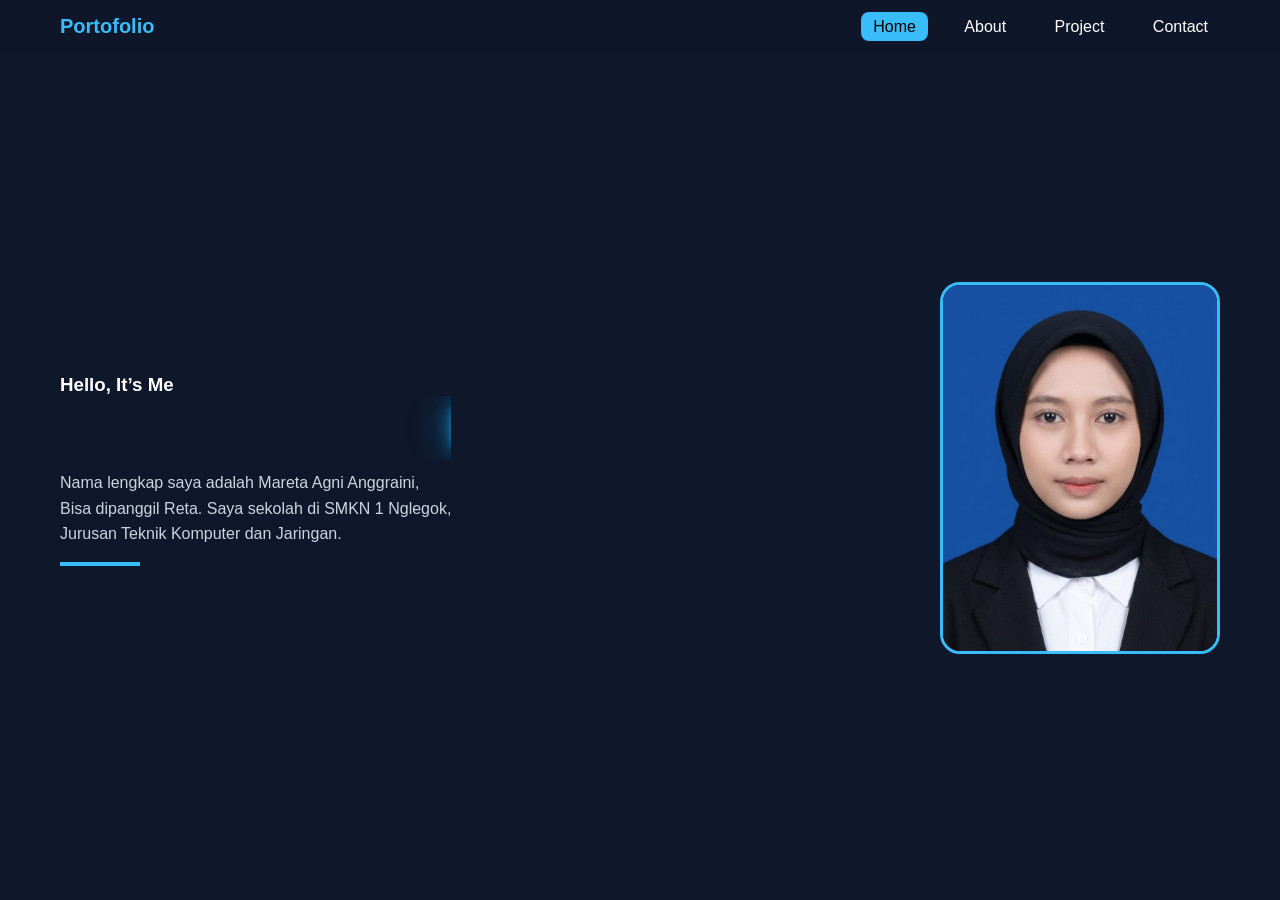
<file: index.html>
<!DOCTYPE html>
<html lang="id">
<head>
  <meta charset="UTF-8" />
  <meta name="viewport" content="width=device-width, initial-scale=1.0" />
  <title>Home | Portofolio Mareta</title>
  <link rel="stylesheet" href="css/style.css" />
</head>
<body>

  <header>
    <h2 class="logo">Portofolio</h2>
    <nav class="navigation">
      <a href="index.html" class="active">Home</a>
      <a href="about.html">About</a>
      <a href="project.html">Project</a>
      <a href="contact.html">Contact</a>
    </nav>
  </header>

  <section class="section home active" id="home">
    <div class="textBox">
      <h3>Hello, It’s Me</h3>
      <div class="running-text">
      <h1>Mareta Agni A</h1>
      </div>
      <p>
        Nama lengkap saya adalah Mareta Agni Anggraini,<br />
        Bisa dipanggil Reta. Saya sekolah di SMKN 1 Nglegok,<br />
        Jurusan Teknik Komputer dan Jaringan.
      </p>
      <div class="line"></div>
    </div>

    <div class="imgBox">
      <img src="images/mareta.png.jpeg" alt="Foto Mareta" />
    </div>
  </section>

  <script src="js/script.js"></script>
</body>
</html>
</file>
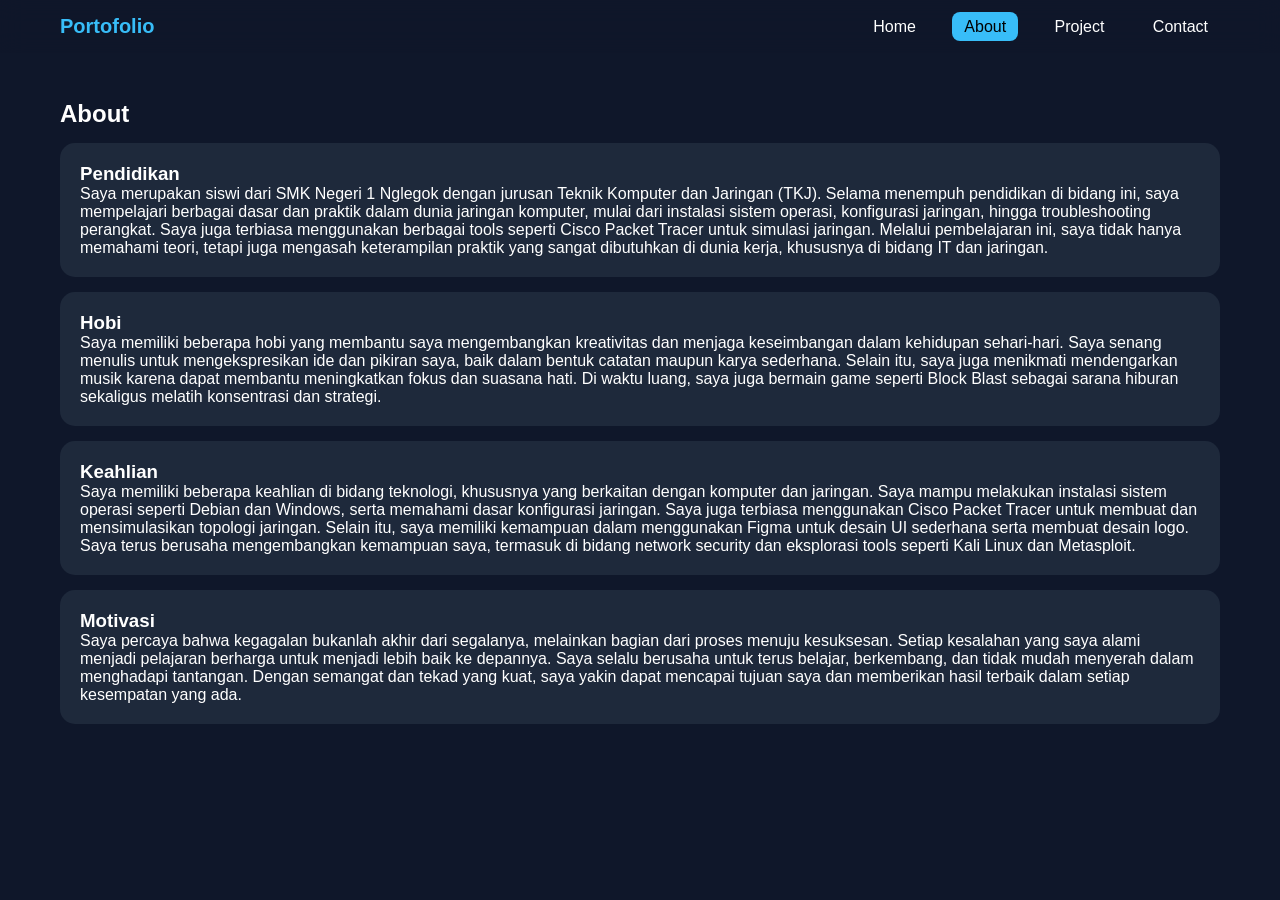
<file: about.html>
<!DOCTYPE html>
<html lang="id">
<head>
  <meta charset="UTF-8" />
  <meta name="viewport" content="width=device-width, initial-scale=1.0" />
  <title>About | Portofolio Mareta</title>
  <link rel="stylesheet" href="css/style.css" />
</head>
<body>

  <header>
    <h2 class="logo">Portofolio</h2>
    <nav class="navigation">
     <a href="index.html">Home</a>
      <a href="about.html" class="active">About</a>
      <a href="project.html">Project</a>
      <a href="contact.html">Contact</a>
    </nav>
  </header>

  <section class="section about active" id="about">
    <div class="about-container">
      <div class="about-text">
        <h1>About</h1>

        <div class="about-item">
          <h3>Pendidikan</h3>
          <p>
            Saya merupakan siswi dari SMK Negeri 1 Nglegok dengan jurusan Teknik Komputer dan Jaringan (TKJ). Selama menempuh pendidikan di bidang ini, saya mempelajari berbagai dasar dan praktik dalam dunia jaringan komputer, mulai dari instalasi sistem operasi, konfigurasi jaringan, hingga troubleshooting perangkat. Saya juga terbiasa menggunakan berbagai tools seperti Cisco Packet Tracer untuk simulasi jaringan. Melalui pembelajaran ini, saya tidak hanya memahami teori, tetapi juga mengasah keterampilan praktik yang sangat dibutuhkan di dunia kerja, khususnya di bidang IT dan jaringan.
          </p>
        </div>

        <div class="about-item">
          <h3>Hobi</h3>
          <p>
           Saya memiliki beberapa hobi yang membantu saya mengembangkan kreativitas dan menjaga keseimbangan dalam kehidupan sehari-hari. Saya senang menulis untuk mengekspresikan ide dan pikiran saya, baik dalam bentuk catatan maupun karya sederhana. Selain itu, saya juga menikmati mendengarkan musik karena dapat membantu meningkatkan fokus dan suasana hati. Di waktu luang, saya juga bermain game seperti Block Blast sebagai sarana hiburan sekaligus melatih konsentrasi dan strategi.
          </p>
        </div>

        <div class="about-item">
          <h3>Keahlian</h3>
          <p>
            Saya memiliki beberapa keahlian di bidang teknologi, khususnya yang berkaitan dengan komputer dan jaringan. Saya mampu melakukan instalasi sistem operasi seperti Debian dan Windows, serta memahami dasar konfigurasi jaringan. Saya juga terbiasa menggunakan Cisco Packet Tracer untuk membuat dan mensimulasikan topologi jaringan. Selain itu, saya memiliki kemampuan dalam menggunakan Figma untuk desain UI sederhana serta membuat desain logo. Saya terus berusaha mengembangkan kemampuan saya, termasuk di bidang network security dan eksplorasi tools seperti Kali Linux dan Metasploit.
          </p>
        </div>

        <div class="about-item">
          <h3>Motivasi</h3>
          <p>Saya percaya bahwa kegagalan bukanlah akhir dari segalanya, melainkan bagian dari proses menuju kesuksesan. Setiap kesalahan yang saya alami menjadi pelajaran berharga untuk menjadi lebih baik ke depannya. Saya selalu berusaha untuk terus belajar, berkembang, dan tidak mudah menyerah dalam menghadapi tantangan. Dengan semangat dan tekad yang kuat, saya yakin dapat mencapai tujuan saya dan memberikan hasil terbaik dalam setiap kesempatan yang ada.</p>
        </div>
      </div>
    </div>
  </section>

  <script src="js/script.js"></script>
</body>
</html>
</file>
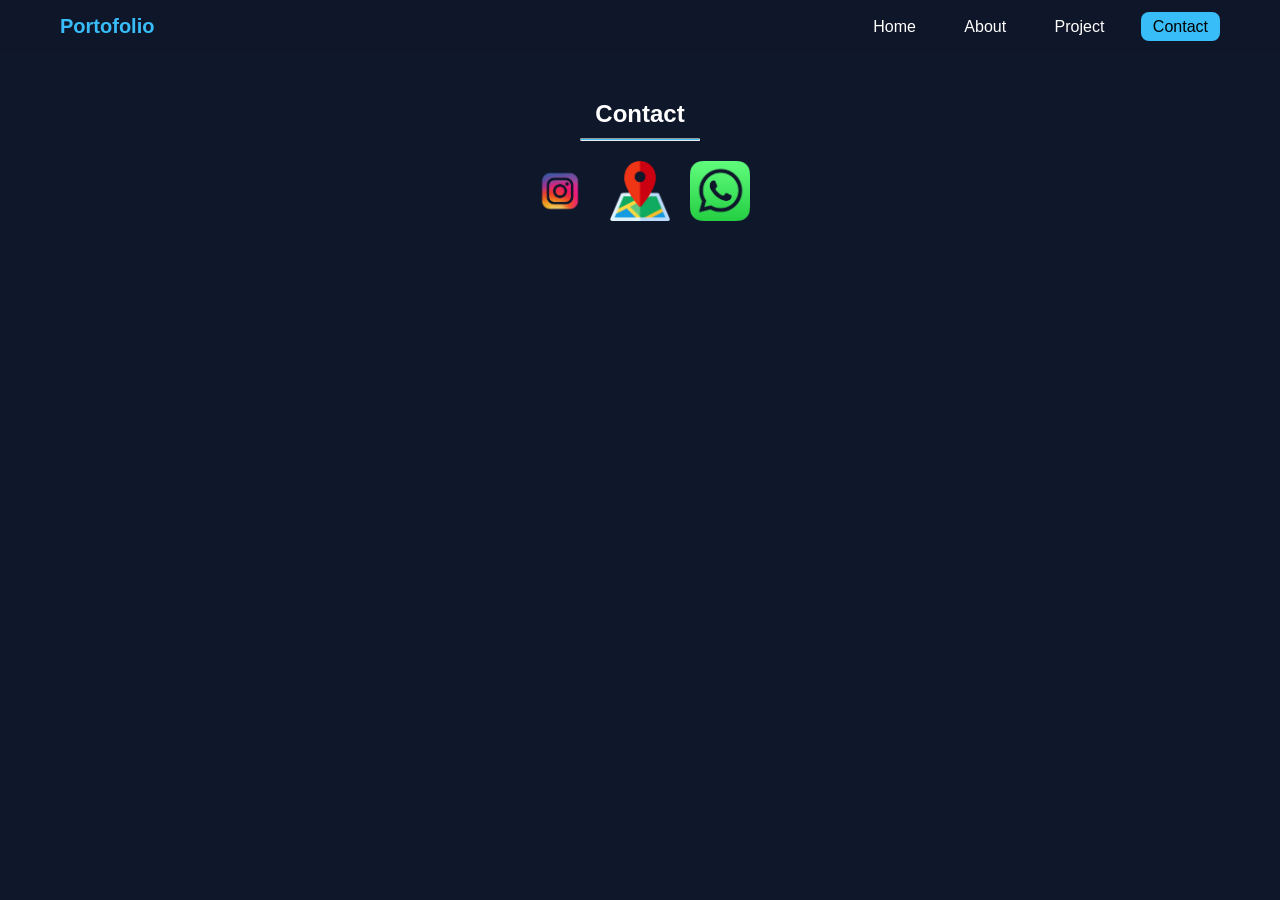
<file: contact.html>
<!DOCTYPE html>
<html lang="id">
<head>
  <meta charset="UTF-8" />
  <meta name="viewport" content="width=device-width, initial-scale=1.0" />
  <title>Contact | Portofolio Mareta</title>
  <link rel="stylesheet" href="css/style.css" />
</head>
<body>

  <header>
    <h2 class="logo">Portofolio</h2>
    <nav class="navigation">
      <a href="index.html">Home</a>
      <a href="about.html">About</a>
      <a href="project.html">Project</a>
      <a href="contact.html" class="active">Contact</a>
    </nav>
  </header>

  <section class="section contact active" id="contact">
    <div class="contact-container">
      <div class="contact-text">
        <h1>Contact</h1>
        <hr class="contact-line" />

        <div class="social-links">
          <a href="https://www.instagram.com/agniabyte_?igsh=MWcwOHFzdmljOXhlZw%3D%3D" target="_blank" class="social-btn">
            <img src="images/IG.png" alt="Instagram" />
          </a>
          <a href="https://maps.app.goo.gl/G6xA6Kr9jyR5UvZn9" target="_blank" class="social-btn">
            <img src="images/Maps.png" alt="Lokasi" />
          </a>
          <a href="https://wa.me/6285855207653" target="_blank" class="social-btn">
            <img src="images/WA.png" alt="WhatsApp" />
          </a>
        </div>
      </div>
    </div>
  </section>

  <script src="js/script.js"></script>
</body>
</html>
</file>
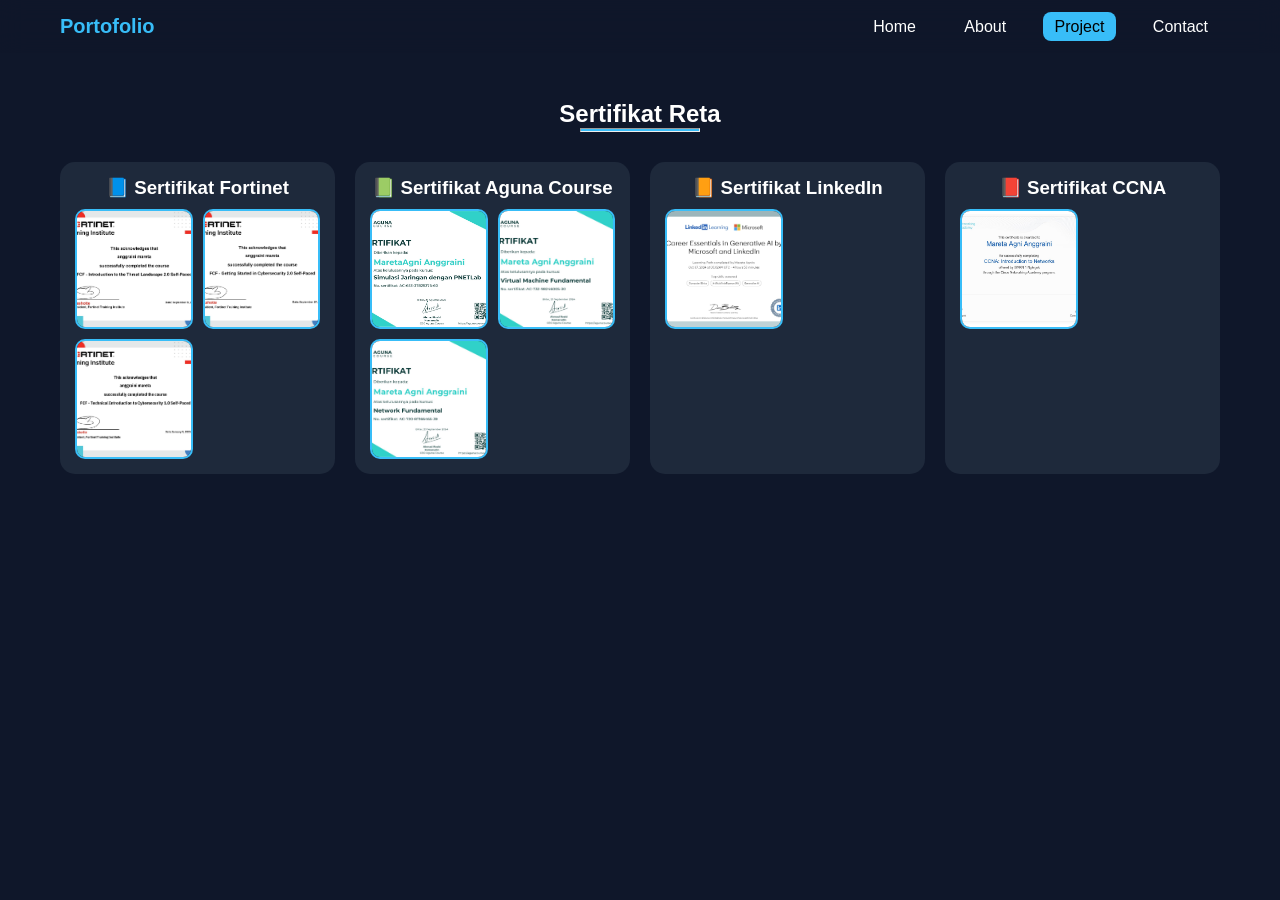
<file: project.html>
<!DOCTYPE html>
<html lang="id">
<head>
  <meta charset="UTF-8" />
  <meta name="viewport" content="width=device-width, initial-scale=1.0" />
  <title>Project | Portofolio Mareta</title>
  <link rel="stylesheet" href="css/style.css" />
</head>
<body>

  <header>
    <h2 class="logo">Portofolio</h2>
    <nav class="navigation">
    <a href="index.html">Home</a>
      <a href="about.html">About</a>
      <a href="project.html" class="active">Project</a>
      <a href="contact.html">Contact</a>
    </nav>
  </header>

  <section class="section project active" id="project">
    <div class="project-container">
      <h1>Sertifikat Reta</h1>
      <hr class="project-line" />

      <div class="cert-group">
        <div class="cert-item">
          <h3>📘 Sertifikat Fortinet</h3>
          <div class="cert-images">
            <img src="images/fortinet1.jpeg" alt="Fortinet 1" />
            <img src="images/fortinet2.jpeg" alt="Fortinet 2" />
            <img src="images/fortinet3.jpeg" alt="Fortinet 3" />
          </div>
        </div>

        <div class="cert-item">
          <h3>📗 Sertifikat Aguna Course</h3>
          <div class="cert-images">
            <img src="images/aguna1.jpeg" alt="Aguna 1" />
            <img src="images/aguna2.jpeg" alt="Aguna 2" />
            <img src="images/aguna3.jpeg" alt="Aguna 3" />
          </div>
        </div>

        <div class="cert-item">
          <h3>📙 Sertifikat LinkedIn</h3>
          <div class="cert-images">
            <img src="images/linkedin.jpeg" alt="LinkedIn 1" />
          </div>
        </div>

        <div class="cert-item">
          <h3>📕 Sertifikat CCNA</h3>
          <div class="cert-images">
            <img src="images/ccna.jpeg" alt="CCNA 1" />
          </div>
        </div>
      </div>
    </div>
  </section>

  <script src="js/script.js"></script>
</body>
</html>
</file>
<file: css/style.css>
* {
  margin: 0;
  padding: 0;
  box-sizing: border-box;
  font-family: "Poppins", sans-serif;
}

body {
  background: #0f172a;
  color: white;
  scroll-behavior: smooth;
  overflow-x: hidden;
}

/* ===== ANIMASI GLOBAL ===== */
@keyframes fadeUp {
  from {
    opacity: 0;
    transform: translateY(30px);
  }
  to {
    opacity: 1;
    transform: translateY(0);
  }
}

@keyframes float {
  0%, 100% {
    transform: translateY(0px);
  }
  50% {
    transform: translateY(-10px);
  }
}

/* HEADER */
header {
  position: fixed;
  top: 0;
  width: 100%;
  padding: 15px 60px;
  display: flex;
  justify-content: space-between;
  align-items: center;
  background: rgba(15, 23, 42, 0.8);
  backdrop-filter: blur(12px);
  z-index: 1000;
  animation: fadeUp 0.6s ease;
}

.logo {
  font-size: 20px;
  font-weight: bold;
  color: #38bdf8;
}

.navigation a {
  margin-left: 20px;
  text-decoration: none;
  color: white;
  padding: 6px 12px;
  border-radius: 8px;
  transition: 0.3s ease;
}

.navigation a:hover,
.navigation a.active {
  background: #38bdf8;
  color: black;
  transform: scale(1.05);
}

/* SECTION */
.section {
  min-height: 100vh;
  padding: 100px 60px 60px;
  animation: fadeUp 0.8s ease;
}

/* ===== HOME ===== */
.home {
  display: flex;
  justify-content: space-between;
  align-items: center;
}

.textBox h1 {
  font-size: 45px;
  color: #38bdf8;
  animation: fadeUp 1s ease;
}

.textBox p {
  margin-top: 10px;
  line-height: 1.6;
  color: #cbd5e1;
  animation: fadeUp 1.2s ease;
}

.line {
  width: 80px;
  height: 4px;
  background: #38bdf8;
  margin-top: 15px;
  animation: fadeUp 1.3s ease;
}

.imgBox img {
  width: 280px;
  border-radius: 20px;
  border: 3px solid #38bdf8;
  animation: float 3s ease-in-out infinite;
}

/* ===== ABOUT ===== */
.about-container {
  display: flex;
  gap: 40px;
}

.about-item {
  background: #1e293b;
  padding: 20px;
  margin-top: 15px;
  border-radius: 15px;
  transition: 0.3s ease;
  animation: fadeUp 0.6s ease;
}

.about-item:hover {
  transform: translateY(-8px);
  background: #334155;
}

.about-images {
  display: grid;
  grid-template-columns: repeat(2, 1fr);
  gap: 15px;
}

.about-images img {
  width: 100%;
  height: 180px;
  object-fit: cover;
  border-radius: 15px;
  border: 2px solid #38bdf8;
  transition: 0.3s;
}

.about-images img:hover {
  transform: scale(1.05);
}

/* ===== PROJECT ===== */
.project-container h1 {
  text-align: center;
  animation: fadeUp 0.8s ease;
}

.project-line {
  width: 120px;
  height: 4px;
  background: #38bdf8;
  margin: auto;
  margin-bottom: 30px;
}

.cert-group {
  display: grid;
  grid-template-columns: repeat(auto-fit, minmax(240px, 1fr));
  gap: 20px;
}

.cert-item {
  background: #1e293b;
  padding: 15px;
  border-radius: 15px;
  text-align: center;
  transition: 0.3s;
  animation: fadeUp 0.7s ease;
}

.cert-item:hover {
  transform: translateY(-8px);
  background: #334155;
}

.cert-images {
  display: grid;
  grid-template-columns: repeat(2, 1fr);
  gap: 10px;
  margin-top: 10px;
}

.cert-images img {
  width: 100%;
  height: 120px;
  object-fit: cover;
  border-radius: 10px;
  border: 2px solid #38bdf8;
  transition: 0.3s;
  cursor: pointer;
}

.cert-images img:hover {
  transform: scale(1.08);
}

/* ===== CONTACT ===== */
.contact-container {
  text-align: center;
  animation: fadeUp 0.8s ease;
}

.social-links {
  display: flex;
  justify-content: center;
  gap: 20px;
  margin-top: 20px;
}

.social-btn img {
  width: 60px;
  transition: 0.3s;
}

.social-btn img:hover {
  transform: scale(1.3) rotate(5deg);
}
.contact-line {
  width: 120px;      /* ubah sesuai keinginan (lebih kecil = lebih pendek) */
  height: 3px;
  background: #38bdf8;
  margin: 10px auto; /* biar di tengah */
  border-radius: 10px;
}






*/tulisan bagian home menyala/*

.textBox h1 {
  font-size: 55px;
  font-weight: bold;
  position: relative;
  display: inline-block;
  color: #38bdf8;

  text-shadow: 
    0 0 10px #38bdf8,
    0 0 20px #0ea5e9,
    0 0 40px #0ea5e9;
}

/* efek garis cahaya jalan */
.textBox h1::after {
  content: "";
  position: absolute;
  top: 0;
  left: -100%;
  width: 50%;
  height: 100%;

  background: linear-gradient(
    120deg,
    transparent,
    rgba(255, 255, 255, 0.8),
    transparent
  );

  transform: skewX(-20deg);
  animation: shine 3s infinite;
}

@keyframes shine {
  0% {
    left: -100%;
  }
  50% {
    left: 120%;
  }
  100% {
    left: 120%;
  }
}


.running-text {
  overflow: hidden;
  white-space: nowrap;
}

.running-text h1 {
  display: inline-block;
  padding-left: 100%; /* mulai dari kanan */
  animation: slideText 8s linear infinite;

  font-size: 55px;
  font-weight: bold;
  color: #38bdf8;

  text-shadow: 
    0 0 10px #38bdf8,
    0 0 20px #0ea5e9,
    0 0 40px #0ea5e9;
}

/* animasi jalan */
@keyframes slideText {
  0% {
    transform: translateX(0%);
  }
  100% {
    transform: translateX(-100%);
  }
}
</file>
